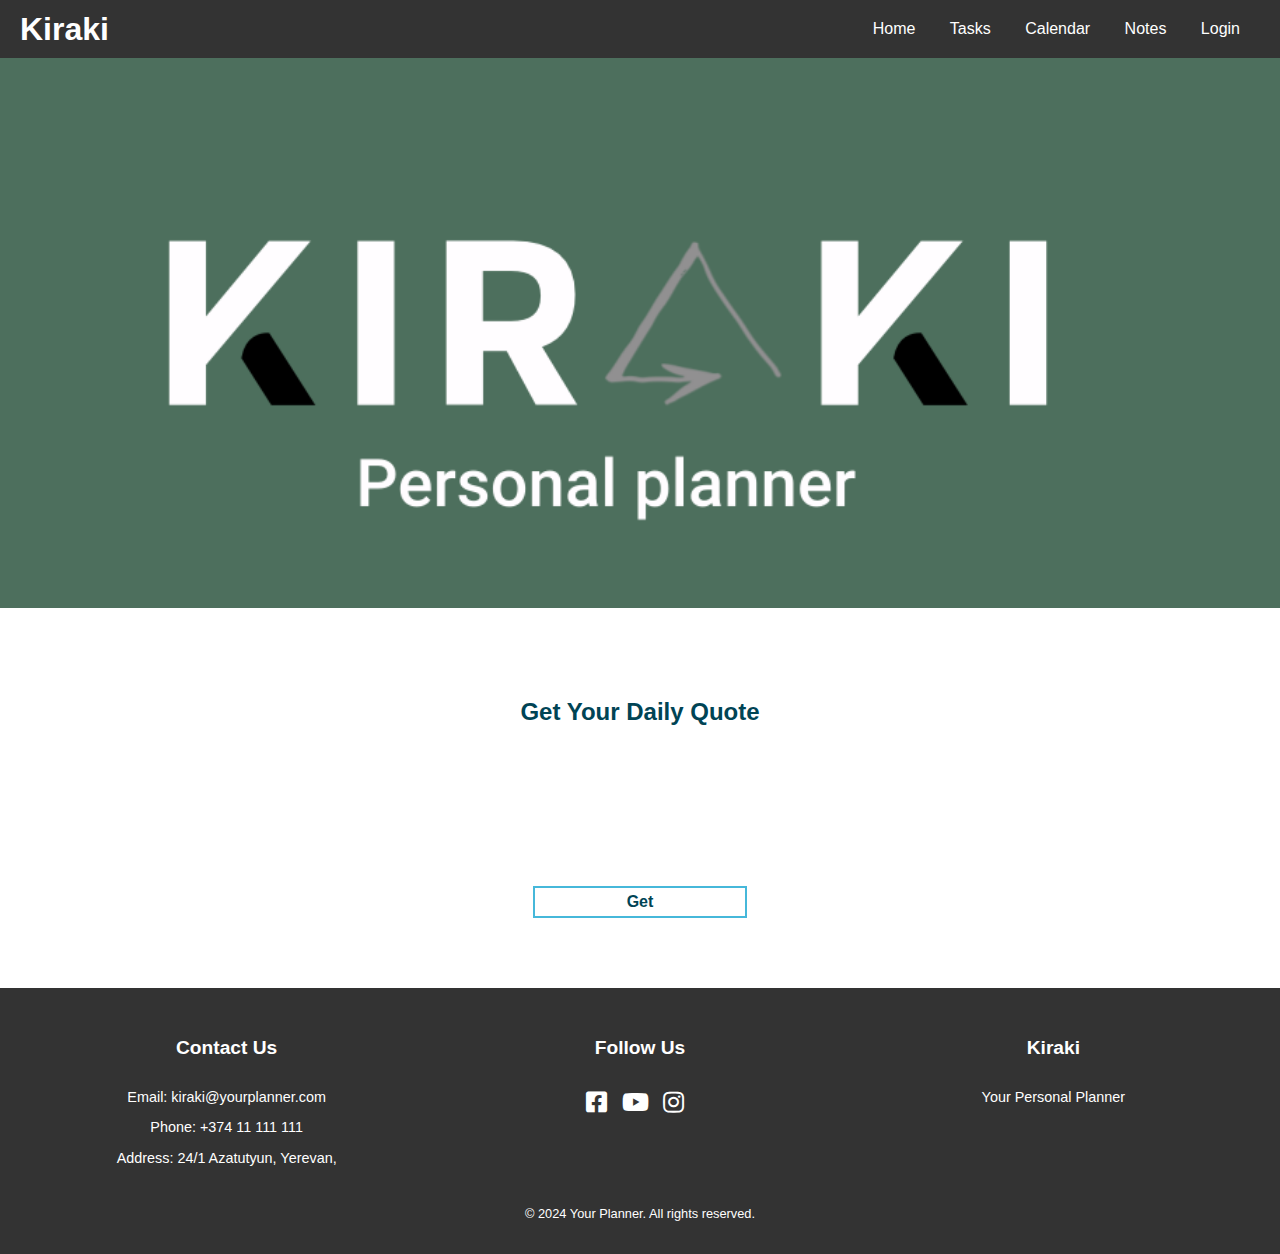
<file: index.html>
<!DOCTYPE html>
<html lang="en">
<head>
    <meta charset="UTF-8">
    <meta name="viewport" content="width=device-width, initial-scale=1.0">
    <title>Personal Planner</title>
    <link rel="stylesheet" href="/Css/styles.css">
    <link rel="stylesheet" href="https://cdnjs.cloudflare.com/ajax/libs/font-awesome/5.15.4/css/all.min.css" crossorigin="anonymous">

</head>
<body>
    <header>
        <nav>
            <div class="container">
                <h1 class="logo">Kiraki</h1>
                <ul class="nav-links">
                    <li><a href="/index.html">Home</a></li>
                    <li><a href="/Tasks/task.html">Tasks</a></li>
                    <li><a href="/Calendar/calendar.html">Calendar</a></li>
                    <li><a href="/Notes/notes.html">Notes</a></li>
                    <li><a href="#">Login</a></li>
                </ul>
            </div>
        </nav>
        <div class="background-image"></div>
    </header>
    <main>
        <div class="time_cal">
            <div class="cal">
                
            </div>
            <div class="clock"></div>
        </div>
    </main>
    <div id="container">
		<h2>Get Your Daily Quote</h2>
			<div id="quoteContainer">
				<p></p>
				<p id="quoteGenius"></p>			
			</div>
			
			<div id="buttonContainer">
				<a href="#" id="quoteButton">Get</a>
		</div>


	</div>
    <footer>
            <div class="footer-container">
                <div class="footer-item">
                    <h3>Contact Us</h3>
                    <p>Email: kiraki@yourplanner.com</p>
                    <p>Phone: +374 11 111 111 </p>
                    <p>Address: 24/1 Azatutyun, Yerevan,</p>
                </div>
                <div class="footer-item">
                    <h3>Follow Us</h3>
                    <a href="#" class="social-media-link"><i class="fab fa-facebook-square"></i></a>
                    <a href="#" class="social-media-link"><i class="fab fa-youtube"></i></a>
                    <a href="#" class="social-media-link"><i class="fab fa-instagram"></i></a>
                </div>
                <div class="footer-item">
                    <h3>Kiraki</h3>
                    <p>Your Personal Planner</p>
                </div>
            </div>
            <p class="copyright">&copy; 2024 Your Planner. All rights reserved.</p>
    </footer>
    <script src="/Js/script.js"></script>
</body>
</html>
</file>
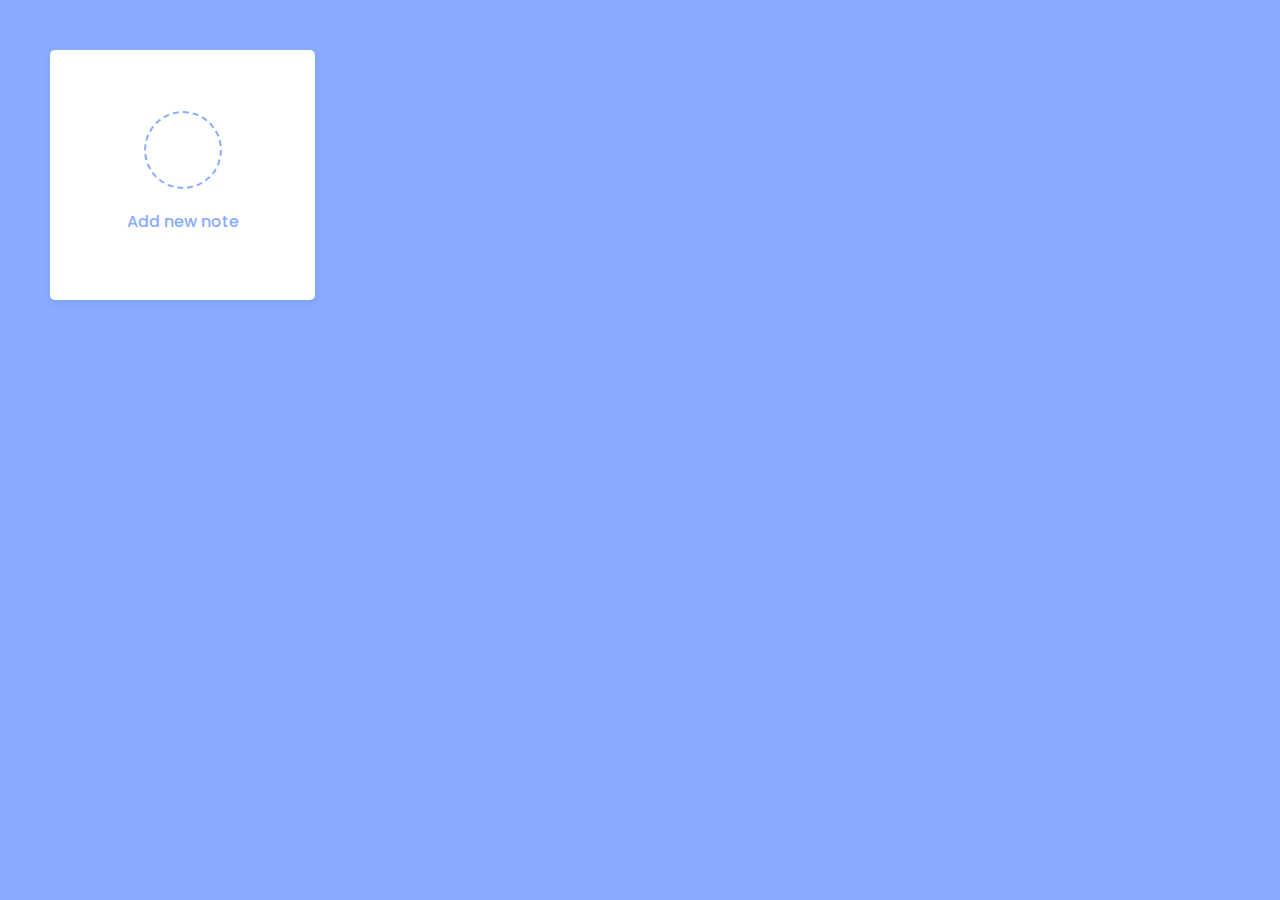
<file: Notes/notes.html>
<!DOCTYPE html>
<html lang="en" dir="ltr">
  <head>
    <meta charset="utf-8">  
    <title>Notes</title>
    <link rel="stylesheet" href="notes.css">
    <meta name="viewport" content="width=device-width, initial-scale=1.0">
    <link rel="stylesheet" href="https://unicons.iconscout.com/release/v4.0.0/css/line.css">
  </head>
  <body>
    <a href="/index.html" id="home-icon"><i class="uil uil-home"></i></a>
    <div class="popup-box">
      <div class="popup">
        <div class="content">
          <header>
            <p></p>
            <i class="uil uil-times"></i>
          </header>
          <form action="#">
            <div class="row title">
              <label>Title</label>
              <input type="text" spellcheck="false">
            </div>
            <div class="row description">
              <label>Description</label>
              <textarea spellcheck="false"></textarea>
            </div>
            <button></button>
          </form>
        </div>
      </div>
    </div>
    <div class="wrapper">
      <li class="add-box">
        <div class="icon"><i class="uil uil-plus"></i></div>
        <p>Add new note</p>
      </li>
    </div>
    <script src="notes.js"></script>
    
  </body>
</html>
</file>
<file: Css/styles.css>
body {
    font-family: Arial, sans-serif;
    margin: 0;
    padding: 0;
}

header {
    background-color: #333;
    color: #fff;
    position: relative;
}

.container {
    display: flex;
    justify-content: space-between;
    align-items: center;
    padding: 10px 20px;
}

.logo {
    margin: 0;
}

.nav-links {
    list-style-type: none;
    margin: 0;
    padding: 0;
}

.nav-links li {
    display: inline-block;
    margin-right: 20px;
}

.nav-links li a {
    color: #fff;
    text-decoration: none;
    transition: color 0.3s ease;
}

.nav-links li a:hover {
    color: #ccc;
}

.background-image {
    background-image: url('/images/s.jpg');
    background-size: cover; 
    height: 550px; 
    width: 100%;
}


body {
    font-family: Arial, sans-serif;
    text-align: center;
}

#taskInput {
    margin: 10px;
    padding: 10px;
    font-size: 16px;
    width: 200px;
}

button {
    padding: 10px 20px;
    font-size: 16px;
    cursor: pointer;
}

ul {
    list-style-type: none;
    padding: 0;
}

li {
    margin: 10px;
}



#container{
	width:800px;
	margin:50px auto;
	padding: 20px;
	width:50%;
}
#container h2{
	text-align:center;
	color:#045;
}

#quoteContainer{
	width:75%;
	background: #fff;
	padding:10px;
	margin:30px auto;
	text-align: center;
  height:70px;
}
#buttonContainer{
	width: 100%;
	text-align: center;
}
#quoteButton{
	width:200px;
	margin-top: 10px;
	border:2px solid #46b8da;
	color:#045;
	font-family: inherit;
	font-weight: bold;
	padding:5px;
	text-decoration: none;
	text-align: center;
}

#quoteButton:hover{
	cursor:pointer;
	background:#09c;
	color: #fff;	
}
#quoteButton:active{
	cursor: pointer;
}
#quoteButton{
	display: inline-block;
}
#quoteGenius{
	font-style: italic;
	font-weight: 600;
	text-align: center;
}



#quoteContainer {
    opacity: 1;
    transition: opacity 0.5s ease;
}

#quoteContainer.fade-out {
    opacity: 0;
}

#quoteContainer.fade-in {
    opacity: 1;
}

footer {
    background-color: #333; 
    color: white; 
    padding: 20px; 
    text-align: center; 
}

.footer-container {
    display: flex; 
    justify-content: space-between; 
    flex-wrap: wrap; 
}

.footer-item {
    flex-basis: calc(33.33% - 20px); 
    padding: 10px; 
}

.footer-item h3 {
    font-size: 1.2rem; 
    margin-bottom: 30px; 
}

.footer-item p {
    font-size: 0.9rem; 
    margin-bottom: 10px; 
}

.social-media-link {
    color: white; 
    font-size: 1.5rem; 
    margin-right: 10px; 
}

.social-media-link:hover {
    opacity: 0.8; 
}

.copyright {
    margin-top: 20px;
    font-size: 0.8rem;
}


.follow-us {
    text-align: center; 
    margin-top: 10px; 
}

.follow-us h3 {
    margin-bottom: 10px; 
}

.social-media-icons {
    font-size: 2rem; 
}

.social-media-icons a {
    color: #FFF; 
    margin: 0 10px; 
}

.social-media-icons a:hover {
    opacity: 0.8; 
}

.time_cal {
    display: flex;
    flex-direction: row; 
  }
  
  .calendar, .clock {
    flex: 1; 
  }
  


  .datepicker {
    width: 400px;
    background: #fff;
    border-radius: 10px;
    box-shadow: 0 0 50px 0 rgba(0,0,0,0.2);
    margin: 50px auto;
    overflow: hidden;
    .datepicker-header {
      height: 250px;
      background-image: url('https://cdn.dribbble.com/users/3178178/screenshots/6346366/lifeguard_on_duty.jpg');
      background-position: center center;
      background-size: 100%;
    }
    .ui-datepicker-inline {
      padding: 30px;
    }
  
    .ui-datepicker-header {
      text-align: center;
      padding-bottom: 1em;
      text-transform: uppercase;
      letter-spacing: .1em;
      .ui-datepicker-prev,
      .ui-datepicker-next {
        display: inline;
        float: left;
        cursor: pointer;
        font-size: 1.4em;
        padding: 0 10px;
        margin-top: -10px;
        color: #CCC;
      }
      
      .ui-datepicker-next {
        float: right;
      }
    }
  
    .ui-datepicker-calendar {
      width: 100%;
      text-align: center;
      thead {
        color: #CCC;
      }
      
      tr {
        th, td {
          padding-bottom: .5em;
        }
      }
      a {
        color: #444;
        text-decoration: none;
        display: block;
        margin: 0 auto;
        width: 35px;
        height: 35px;
        line-height: 35px;
        border-radius: 50%;
        border: 1px solid transparent;
        cursor: pointer;
      }
      
      .ui-state-highlight {
        border-color: #D24D57;
        color: #D24D57;
      }
    }
  }
</file>
<file: Notes/notes.css>
/* Import Google Font - Poppins */
@import url('https://fonts.googleapis.com/css2?family=Poppins:wght@400;500;600;700&display=swap');
*{
  margin: 0;
  padding: 0;
  box-sizing: border-box;
  font-family: 'Poppins', sans-serif;
}
body{
  background: #88ABFF;
}
::selection{
  color: #fff;
  background: #618cf8;
}
.wrapper{
  margin: 50px;
  display: grid;
  gap: 25px;
  grid-template-columns: repeat(auto-fill, 265px);
}
.wrapper li{
  height: 250px;
  list-style: none;
  border-radius: 5px;
  padding: 15px 20px 20px;
  background: #fff;
  box-shadow: 0 4px 8px rgba(0,0,0,0.05);
}
.add-box, .icon, .bottom-content, 
.popup, header, .settings .menu li{
  display: flex;
  align-items: center;
  justify-content: space-between;
}
.add-box{
  cursor: pointer;
  flex-direction: column;
  justify-content: center;
}
.add-box .icon{
  height: 78px;
  width: 78px;
  color: #88ABFF;
  font-size: 40px;
  border-radius: 50%;
  justify-content: center;
  border: 2px dashed #88ABFF;
}
.add-box p{
  color: #88ABFF;
  font-weight: 500;
  margin-top: 20px;
}
.note{
  display: flex;
  flex-direction: column;
  justify-content: space-between;
}
.note .details{
  max-height: 165px;
  overflow-y: auto;
}
.note .details::-webkit-scrollbar,
.popup textarea::-webkit-scrollbar{
  width: 0;
}
.note .details:hover::-webkit-scrollbar,
.popup textarea:hover::-webkit-scrollbar{
  width: 5px;
}
.note .details:hover::-webkit-scrollbar-track,
.popup textarea:hover::-webkit-scrollbar-track{
  background: #f1f1f1;
  border-radius: 25px;
}
.note .details:hover::-webkit-scrollbar-thumb,
.popup textarea:hover::-webkit-scrollbar-thumb{
  background: #e6e6e6;
  border-radius: 25px;
}
.note p{
  font-size: 22px;
  font-weight: 500;
}
.note span{
  display: block;
  color: #575757;
  font-size: 16px;
  margin-top: 5px;
}
.note .bottom-content{
  padding-top: 10px;
  border-top: 1px solid #ccc;
}
.bottom-content span{
  color: #6D6D6D;
  font-size: 14px;
}
.bottom-content .settings{
  position: relative;
}
.bottom-content .settings i{
  color: #6D6D6D;
  cursor: pointer;
  font-size: 15px;
}
.settings .menu{
  z-index: 1;
  bottom: 0;
  right: -5px;
  padding: 5px 0;
  background: #fff;
  position: absolute;
  border-radius: 4px;
  transform: scale(0);
  transform-origin: bottom right;
  box-shadow: 0 0 6px rgba(0,0,0,0.15);
  transition: transform 0.2s ease;
}
.settings.show .menu{
  transform: scale(1);
}
.settings .menu li{
  height: 25px;
  font-size: 16px;
  margin-bottom: 2px;
  padding: 17px 15px;
  cursor: pointer;
  box-shadow: none;
  border-radius: 0;
  justify-content: flex-start;
}
.menu li:last-child{
  margin-bottom: 0;
}
.menu li:hover{
  background: #f5f5f5;
}
.menu li i{
  padding-right: 8px;
}

.popup-box{
  position: fixed;
  top: 0;
  left: 0;
  z-index: 2;
  height: 100%;
  width: 100%;
  background: rgba(0,0,0,0.4);
}
.popup-box .popup{
  position: absolute;
  top: 50%;
  left: 50%;
  z-index: 3;
  width: 100%;
  max-width: 400px;
  justify-content: center;
  transform: translate(-50%, -50%) scale(0.95);
}
.popup-box, .popup{
  opacity: 0;
  pointer-events: none;
  transition: all 0.25s ease;
}
.popup-box.show, .popup-box.show .popup{
  opacity: 1;
  pointer-events: auto;
}
.popup-box.show .popup{
  transform: translate(-50%, -50%) scale(1);
}
.popup .content{
  border-radius: 5px;
  background: #fff;
  width: calc(100% - 15px);
  box-shadow: 0 0 15px rgba(0,0,0,0.1);
}
.content header{
  padding: 15px 25px;
  border-bottom: 1px solid #ccc;
}
.content header p{
  font-size: 20px;
  font-weight: 500;
}
.content header i{
  color: #8b8989;
  cursor: pointer;
  font-size: 23px;
}
.content form{
  margin: 15px 25px 35px;
}
.content form .row{
  margin-bottom: 20px;
}
form .row label{
  font-size: 18px;
  display: block;
  margin-bottom: 6px;
}
form :where(input, textarea){
  height: 50px;
  width: 100%;
  outline: none;
  font-size: 17px;
  padding: 0 15px;
  border-radius: 4px;
  border: 1px solid #999;
}
form :where(input, textarea):focus{
  box-shadow: 0 2px 4px rgba(0,0,0,0.11);
}
form .row textarea{
  height: 150px;
  resize: none;
  padding: 8px 15px;
}
form button{
  width: 100%;
  height: 50px;
  color: #fff;
  outline: none;
  border: none;
  cursor: pointer;
  font-size: 17px;
  border-radius: 4px;
  background: #6A93F8;
}



#home-icon {
  float: right; 
  margin-right: 20px; 
  color: #000; 
  text-decoration: none; 
  font-size: 50px; 
}

@media (max-width: 660px){
  .wrapper{
    margin: 15px;
    gap: 15px;
    grid-template-columns: repeat(auto-fill, 100%);
  }
  .popup-box .popup{
    max-width: calc(100% - 15px);
  }
  .bottom-content .settings i{
    font-size: 17px;
  }
}
</file>
